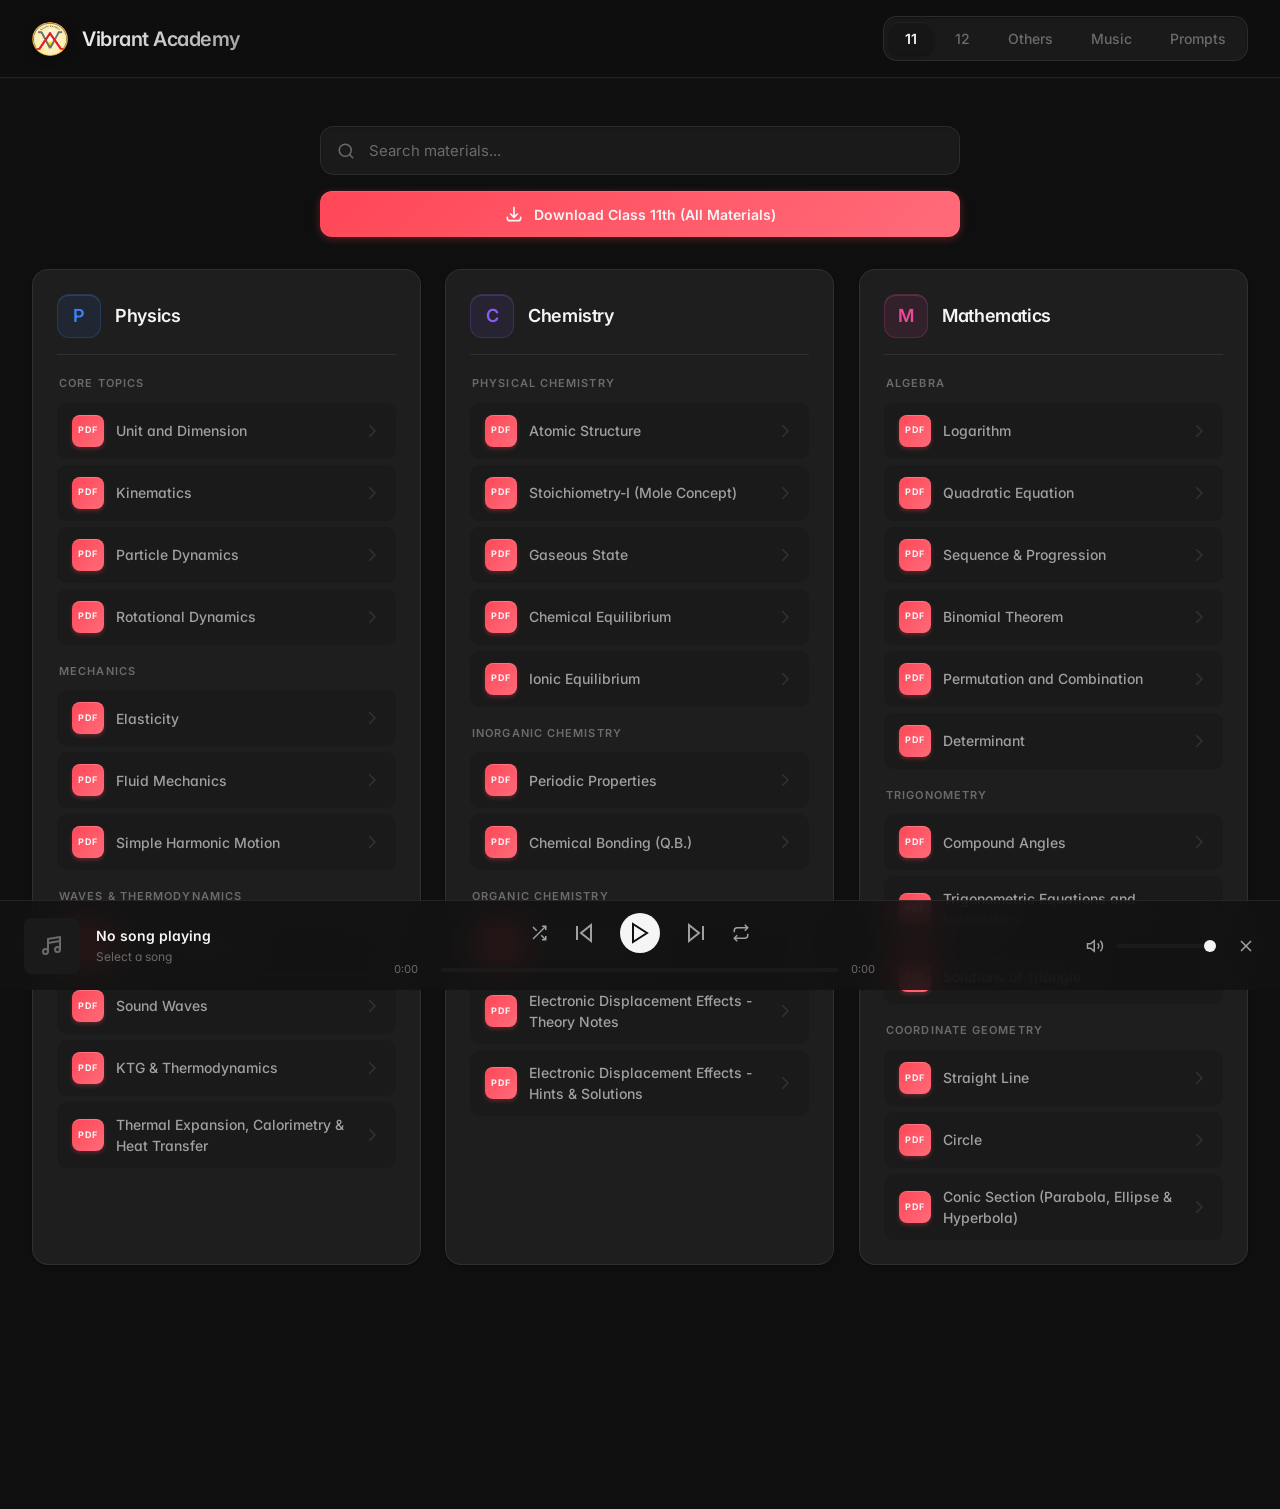
<file: index.html>
<!DOCTYPE html>
<html lang="en">
<head>
    <meta charset="UTF-8">
    <meta name="viewport" content="width=device-width, initial-scale=1.0">
    <meta name="description" content="Vibrant Academy - Study Materials for Class 11th and 12th Physics, Chemistry, and Mathematics">
    <meta name="author" content="Vibrant Academy">
    <meta http-equiv="X-UA-Compatible" content="IE=edge">
    
    <!-- No-cache directives for HTML -->
    <meta http-equiv="Cache-Control" content="no-cache, no-store, must-revalidate">
    <meta http-equiv="Pragma" content="no-cache">
    <meta http-equiv="Expires" content="0">
    
    <meta name="theme-color" content="#ff4757">
    <meta name="mobile-web-app-capable" content="yes">
    <meta name="apple-mobile-web-app-capable" content="yes">
    <meta name="apple-mobile-web-app-status-bar-style" content="black-translucent">
    <meta name="apple-mobile-web-app-title" content="Vibrant Academy">
    <title>Vibrant Academy | Study Materials</title>
    
    <link rel="manifest" href="./manifest.json">
    <link rel="icon" type="image/png" href="./icon/logo.png">
    <link rel="apple-touch-icon" href="./icon/logo.png">
    
    <!-- Preload critical resources -->
    <link rel="preconnect" href="https://fonts.googleapis.com">
    <link rel="preconnect" href="https://fonts.gstatic.com" crossorigin>
    
    <!-- Load stylesheet first -->
    <link rel="stylesheet" href="./styles.css">
    
    <!-- Load fonts asynchronously -->
    <link href="https://fonts.googleapis.com/css2?family=Inter:wght@400;500;600;700&display=swap" rel="stylesheet" media="print" onload="this.media='all'">
    <noscript><link href="https://fonts.googleapis.com/css2?family=Inter:wght@400;500;600;700&display=swap" rel="stylesheet"></noscript>
</head>
<body>
    <nav class="nav">
        <div class="nav-wrap">
            <div class="brand">
                <img src="./icon/logo.png" alt="Vibrant Academy Logo" class="brand-logo">
                <span class="brand-name">Vibrant Academy</span>
            </div>
            <div class="class-tabs">
                <button class="tab active" data-class="11">11</button>
                <button class="tab" data-class="12">12</button>
                <button class="tab" data-class="others">Others</button>
                <button class="tab" data-class="music">Music</button>
                <button class="tab" data-class="prompts">Prompts</button>
            </div>
        </div>
    </nav>

    <div class="hero">
        <div class="hero-wrap">
            <div class="class-tabs-mobile">
                <button class="tab active" data-class="11">11</button>
                <button class="tab" data-class="12">12</button>
                <button class="tab" data-class="others">Others</button>
                <button class="tab" data-class="music">Music</button>
                <button class="tab" data-class="prompts">Prompts</button>
            </div>
            <input type="text" id="searchInput" placeholder="Search materials..." class="search">
            <button id="downloadBtn" class="download-btn" aria-label="Download complete class modules">
                <svg width="20" height="20" viewBox="0 0 24 24" fill="none" stroke="currentColor" aria-hidden="true">
                    <path stroke-linecap="round" stroke-linejoin="round" stroke-width="2" d="M4 16v1a3 3 0 003 3h10a3 3 0 003-3v-1m-4-4l-4 4m0 0l-4-4m4 4V4"/>
                </svg>
                <span id="downloadText">Download All Materials</span>
            </button>
        </div>
    </div>

    <main class="main">
        <div id="content"></div>
    </main>

    <div id="musicPlayer" class="music-player hidden">
        <div class="player-info">
            <div class="album-art">
                <svg width="24" height="24" viewBox="0 0 24 24" fill="none" stroke="currentColor" stroke-width="2" stroke-linecap="round" stroke-linejoin="round">
                    <circle cx="5.5" cy="17.5" r="2.5"></circle>
                    <circle cx="17.5" cy="15.5" r="2.5"></circle>
                    <path d="M8 17V5l12-2v12"></path>
                    <path d="M8 9l12-2"></path>
                </svg>
            </div>
            <div class="track-details">
                <div class="track-title" id="playerTitle">No song playing</div>
                <div class="track-artist" id="playerArtist">Select a song</div>
            </div>
        </div>
        
        <div class="player-controls-container">
            <div class="player-controls">
                <button id="btnShuffle" class="control-btn" aria-label="Shuffle">
                    <svg width="18" height="18" viewBox="0 0 24 24" fill="none" stroke="currentColor" stroke-width="2"><path d="M16 3h5v5"></path><path d="M4 20L21 3"></path><path d="M21 16v5h-5"></path><path d="M15 15l6 6"></path><path d="M4 4l5 5"></path></svg>
                </button>
                <button id="btnPrev" class="control-btn" aria-label="Previous">
                    <svg width="24" height="24" viewBox="0 0 24 24" fill="none" stroke="currentColor" stroke-width="2"><polygon points="19 20 9 12 19 4 19 20"></polygon><line x1="5" y1="19" x2="5" y2="5"></line></svg>
                </button>
                <button id="btnPlayPause" class="control-btn play-btn" aria-label="Play/Pause">
                    <svg width="24" height="24" viewBox="0 0 24 24" fill="none" stroke="currentColor" stroke-width="2" id="playIcon"><polygon points="5 3 19 12 5 21 5 3"></polygon></svg>
                </button>
                <button id="btnNext" class="control-btn" aria-label="Next">
                    <svg width="24" height="24" viewBox="0 0 24 24" fill="none" stroke="currentColor" stroke-width="2"><polygon points="5 4 15 12 5 20 5 4"></polygon><line x1="19" y1="5" x2="19" y2="19"></line></svg>
                </button>
                <button id="btnRepeat" class="control-btn" aria-label="Repeat">
                    <svg width="18" height="18" viewBox="0 0 24 24" fill="none" stroke="currentColor" stroke-width="2"><polyline points="17 1 21 5 17 9"></polyline><path d="M3 11V9a4 4 0 0 1 4-4h14"></path><polyline points="7 23 3 19 7 15"></polyline><path d="M21 13v2a4 4 0 0 1-4 4H3"></path></svg>
                </button>
            </div>
            
            <div class="progress-container">
                <span id="timeCurrent" class="time-display">0:00</span>
                <input type="range" id="progressBar" class="progress-bar" min="0" max="100" value="0">
                <span id="timeTotal" class="time-display">0:00</span>
            </div>
        </div>
        
        <div class="player-volume">
            <svg id="volumeIcon" width="18" height="18" viewBox="0 0 24 24" fill="none" stroke="currentColor" stroke-width="2"><polygon points="11 5 6 9 2 9 2 15 6 15 11 19 11 5"></polygon><path d="M19.07 4.93a10 10 0 0 1 0 14.14M15.54 8.46a5 5 0 0 1 0 7.07"></path></svg>
            <input type="range" id="volumeBar" class="volume-bar" min="0" max="100" value="100">
            <button id="btnClosePlayer" class="control-btn" aria-label="Close Player" style="margin-left: 8px;" title="Close Player">
                <svg width="20" height="20" viewBox="0 0 24 24" fill="none" stroke="currentColor" stroke-width="2"><line x1="18" y1="6" x2="6" y2="18"></line><line x1="6" y1="6" x2="18" y2="18"></line></svg>
            </button>
        </div>
    </div>

    <footer class="footer">
        <p>Created by Mohammad Faiz</p>
        <a href="https://github.com/Mohammad-Faiz-Cloud-Engineer" target="_blank" rel="noopener noreferrer" class="github-link" aria-label="Visit GitHub Profile">
            <svg width="24" height="24" viewBox="0 0 24 24" fill="currentColor" aria-hidden="true">
                <path d="M12 0c-6.626 0-12 5.373-12 12 0 5.302 3.438 9.8 8.207 11.387.599.111.793-.261.793-.577v-2.234c-3.338.726-4.033-1.416-4.033-1.416-.546-1.387-1.333-1.756-1.333-1.756-1.089-.745.083-.729.083-.729 1.205.084 1.839 1.237 1.839 1.237 1.07 1.834 2.807 1.304 3.492.997.107-.775.418-1.305.762-1.604-2.665-.305-5.467-1.334-5.467-5.931 0-1.311.469-2.381 1.236-3.221-.124-.303-.535-1.524.117-3.176 0 0 1.008-.322 3.301 1.23.957-.266 1.983-.399 3.003-.404 1.02.005 2.047.138 3.006.404 2.291-1.552 3.297-1.23 3.297-1.23.653 1.653.242 2.874.118 3.176.77.84 1.235 1.911 1.235 3.221 0 4.609-2.807 5.624-5.479 5.921.43.372.823 1.102.823 2.222v3.293c0 .319.192.694.801.576 4.765-1.589 8.199-6.086 8.199-11.386 0-6.627-5.373-12-12-12z"/>
            </svg>
            <span>GitHub</span>
        </a>
    </footer>

    <div id="pdfModal" class="modal">
        <div class="modal-overlay"></div>
        <div class="modal-content">
            <div class="modal-header">
                <div class="pdf-title" id="pdfTitle"></div>
                <div class="modal-actions">
                    <button class="modal-download" id="downloadPdf" aria-label="Download PDF" title="Download PDF">
                        <svg width="18" height="18" viewBox="0 0 24 24" fill="none" stroke="currentColor" aria-hidden="true">
                            <path stroke-linecap="round" stroke-linejoin="round" stroke-width="2" d="M4 16v1a3 3 0 003 3h10a3 3 0 003-3v-1m-4-4l-4 4m0 0l-4-4m4 4V4"/>
                        </svg>
                    </button>
                    <button class="modal-close" id="closeModal" aria-label="Close PDF viewer">
                        <svg width="20" height="20" viewBox="0 0 24 24" fill="none" stroke="currentColor" aria-hidden="true">
                            <path stroke-linecap="round" stroke-linejoin="round" stroke-width="2" d="M6 18L18 6M6 6l12 12"/>
                        </svg>
                    </button>
                </div>
            </div>
            <iframe id="pdfViewer" title="PDF Viewer"></iframe>
        </div>
    </div>

    <div id="textModal" class="modal">
        <div class="modal-overlay"></div>
        <div class="modal-content">
            <div class="modal-header">
                <div class="pdf-title" id="textTitle"></div>
                <div class="modal-actions">
                    <button class="modal-copy" id="copyText" aria-label="Copy to clipboard" title="Copy to clipboard">
                        <svg width="18" height="18" viewBox="0 0 24 24" fill="none" stroke="currentColor" aria-hidden="true">
                            <rect x="9" y="9" width="13" height="13" rx="2" ry="2"></rect>
                            <path d="M5 15H4a2 2 0 0 1-2-2V4a2 2 0 0 1 2-2h9a2 2 0 0 1 2 2v1"></path>
                        </svg>
                    </button>
                    <button class="modal-close" id="closeTextModal" aria-label="Close text viewer">
                        <svg width="20" height="20" viewBox="0 0 24 24" fill="none" stroke="currentColor" aria-hidden="true">
                            <path stroke-linecap="round" stroke-linejoin="round" stroke-width="2" d="M6 18L18 6M6 6l12 12"/>
                        </svg>
                    </button>
                </div>
            </div>
            <div id="textViewer" class="text-viewer"></div>
        </div>
    </div>

    <script src="./config.js"></script>
    <script src="./data.js"></script>
    <script src="./music-data.js"></script>
    <script src="./app.js"></script>
    <script src="./music-app.js"></script>
    
    <script>
        /**
         * Service Worker Registration with no-cache policy
         */
        if ('serviceWorker' in navigator) {
            window.addEventListener('load', () => {
                navigator.serviceWorker.register('./service-worker.js', { 
                    scope: './',
                    updateViaCache: 'none'
                })
                    .then(registration => {
                        // Check for updates immediately
                        registration.update();

                        // Check for updates every 60 seconds
                        setInterval(() => {
                            registration.update();
                        }, 60000);

                        registration.addEventListener('updatefound', () => {
                            const newWorker = registration.installing;
                            if (newWorker) {
                                newWorker.addEventListener('statechange', () => {
                                    if (newWorker.state === 'installed' && navigator.serviceWorker.controller) {
                                        // New version available - notify user
                                        if (confirm('New version available! Reload to update?')) {
                                            newWorker.postMessage({ type: 'SKIP_WAITING' });
                                            window.location.reload();
                                        }
                                    }
                                });
                            }
                        });
                    })
                    .catch(error => {
                        console.error('ServiceWorker registration failed:', error);
                    });

                // Handle controller change
                navigator.serviceWorker.addEventListener('controllerchange', () => {
                    window.location.reload();
                });
            });
        }
    </script>
</body>
</html>
</file>
<file: styles.css>
* {
    margin: 0;
    padding: 0;
    box-sizing: border-box;
    -webkit-touch-callout: none;
    -webkit-user-select: none;
    -moz-user-select: none;
    -ms-user-select: none;
    user-select: none;
}

html {
    overscroll-behavior: none;
}

img {
    -webkit-touch-callout: none;
    -webkit-user-drag: none;
    pointer-events: none;
}

a {
    -webkit-touch-callout: none;
}

button {
    -webkit-touch-callout: none;
}

:root {
    --bg: #0f0f0f;
    --bg-elevated: #161616;
    --surface: #1a1a1a;
    --card: #1e1e1e;
    --border: rgba(255, 255, 255, 0.08);
    --border-hover: rgba(255, 255, 255, 0.16);
    --text: #f5f5f5;
    --text-secondary: #a0a0a0;
    --text-tertiary: #6b6b6b;
    --accent: #ff4757;
    --accent-hover: #ff6b7a;
    --physics: #3b82f6;
    --physics-bg: rgba(59, 130, 246, 0.1);
    --chem: #8b5cf6;
    --chem-bg: rgba(139, 92, 246, 0.1);
    --math: #ec4899;
    --math-bg: rgba(236, 72, 153, 0.1);
    --resources: #10b981;
    --resources-bg: rgba(16, 185, 129, 0.1);
    --shadow-sm: 0 1px 2px rgba(0, 0, 0, 0.3);
    --shadow-md: 0 4px 6px rgba(0, 0, 0, 0.4);
    --shadow-lg: 0 10px 15px rgba(0, 0, 0, 0.5);
    --shadow-xl: 0 20px 25px rgba(0, 0, 0, 0.6);
}

body {
    font-family: 'Inter', -apple-system, BlinkMacSystemFont, 'Segoe UI', 'Roboto', 'Helvetica Neue', Arial, sans-serif;
    background: var(--bg);
    color: var(--text);
    line-height: 1.6;
    -webkit-font-smoothing: antialiased;
    -moz-osx-font-smoothing: grayscale;
    text-rendering: optimizeLegibility;
    overscroll-behavior-y: contain;
    font-feature-settings: 'cv02', 'cv03', 'cv04', 'cv11';
    user-select: none;
    -webkit-user-select: none;
    -moz-user-select: none;
    -ms-user-select: none;
    -webkit-touch-callout: none;
    -webkit-tap-highlight-color: transparent;
}

/* Custom Scrollbar */
::-webkit-scrollbar {
    width: 12px;
    height: 12px;
}

::-webkit-scrollbar-track {
    background: var(--bg);
}

::-webkit-scrollbar-thumb {
    background: var(--surface);
    border-radius: 6px;
    border: 2px solid var(--bg);
}

::-webkit-scrollbar-thumb:hover {
    background: var(--card);
}

::-webkit-scrollbar-thumb:active {
    background: var(--border-hover);
}

/* Firefox Scrollbar */
* {
    scrollbar-width: thin;
    scrollbar-color: var(--surface) var(--bg);
}

/* Performance optimizations - removed will-change to reduce memory consumption */
/* will-change should only be used temporarily on specific interactions */

/* Hardware acceleration for animations */
@media (prefers-reduced-motion: no-preference) {
    .subject,
    .item,
    .icon,
    .pdf-badge,
    .tab,
    .modal-content,
    .modal-overlay {
        transform: translateZ(0);
        backface-visibility: hidden;
        perspective: 1000px;
    }
}

/* Respect user's motion preferences */
@media (prefers-reduced-motion: reduce) {
    *,
    *::before,
    *::after {
        animation-duration: 0.01ms !important;
        animation-iteration-count: 1 !important;
        transition-duration: 0.01ms !important;
    }
}

@keyframes fadeIn {
    to {
        opacity: 1;
    }
}

@keyframes slideDown {
    from {
        opacity: 0;
        transform: translateY(-20px);
    }
    to {
        opacity: 1;
        transform: translateY(0);
    }
}

@keyframes slideUp {
    from {
        opacity: 0;
        transform: translateY(20px);
    }
    to {
        opacity: 1;
        transform: translateY(0);
    }
}

@keyframes scaleIn {
    from {
        opacity: 0;
        transform: scale(0.95);
    }
    to {
        opacity: 1;
        transform: scale(1);
    }
}

@keyframes shimmer {
    0% {
        background-position: -1000px 0;
    }
    100% {
        background-position: 1000px 0;
    }
}

@keyframes pulse {
    0%, 100% {
        opacity: 1;
    }
    50% {
        opacity: 0.5;
    }
}

@keyframes generateIn {
    0% {
        opacity: 0;
        transform: translateY(20px) scale(0.95);
        filter: blur(8px);
    }
    50% {
        opacity: 0.5;
        filter: blur(4px);
    }
    100% {
        opacity: 1;
        transform: translateY(0) scale(1);
        filter: blur(0);
    }
}

@keyframes typewriter {
    from {
        width: 0;
        opacity: 0;
    }
    to {
        width: 100%;
        opacity: 1;
    }
}

@keyframes glowPulse {
    0% {
        box-shadow: 0 0 5px rgba(255, 71, 87, 0.2);
    }
    50% {
        box-shadow: 0 0 20px rgba(255, 71, 87, 0.6), 0 0 40px rgba(255, 71, 87, 0.3);
    }
    100% {
        box-shadow: 0 0 5px rgba(255, 71, 87, 0.2);
    }
}

@keyframes scanline {
    0% {
        transform: translateY(-100%);
    }
    100% {
        transform: translateY(100%);
    }
}

@keyframes pixelate {
    0% {
        opacity: 0;
        filter: blur(10px) brightness(1.5);
        transform: scale(0.9);
    }
    50% {
        filter: blur(5px) brightness(1.2);
    }
    100% {
        opacity: 1;
        filter: blur(0) brightness(1);
        transform: scale(1);
    }
}

@keyframes buildUp {
    0% {
        clip-path: inset(0 100% 0 0);
        opacity: 0;
    }
    100% {
        clip-path: inset(0 0 0 0);
        opacity: 1;
    }
}

.nav {
    position: sticky;
    top: 0;
    z-index: 100;
    background: rgba(15, 15, 15, 0.85);
    backdrop-filter: blur(24px) saturate(180%);
    -webkit-backdrop-filter: blur(24px) saturate(180%);
    border-bottom: 1px solid var(--border);
    box-shadow: 0 1px 0 rgba(255, 255, 255, 0.03);
    opacity: 0;
    animation: pixelate 0.8s cubic-bezier(0.4, 0, 0.2, 1) forwards;
}

.nav-wrap {
    max-width: 1280px;
    margin: 0 auto;
    padding: 16px 32px;
    display: flex;
    align-items: center;
    justify-content: space-between;
    gap: 32px;
}

.brand {
    display: flex;
    align-items: center;
    gap: 14px;
    user-select: none;
}

.brand-logo {
    width: 36px;
    height: 36px;
    border-radius: 10px;
    object-fit: contain;
    flex-shrink: 0;
    transition: all 0.3s cubic-bezier(0.4, 0, 0.2, 1);
    filter: drop-shadow(0 2px 4px rgba(0, 0, 0, 0.3));
    -webkit-touch-callout: none;
    pointer-events: none;
}

.brand-logo:hover {
    transform: scale(1.05);
    filter: drop-shadow(0 4px 8px rgba(0, 0, 0, 0.4));
}

.brand-name {
    font-size: 20px;
    font-weight: 600;
    letter-spacing: -0.025em;
    background: linear-gradient(135deg, var(--text) 0%, var(--text-secondary) 100%);
    -webkit-background-clip: text;
    -webkit-text-fill-color: transparent;
    background-clip: text;
}

.class-tabs {
    display: flex;
    gap: 6px;
    background: var(--surface);
    padding: 5px;
    border-radius: 14px;
    border: 1px solid var(--border);
    box-shadow: inset 0 1px 2px rgba(0, 0, 0, 0.3);
}

.class-tabs-mobile {
    display: none;
}

.tab {
    padding: 8px 16px;
    border: none;
    background: transparent;
    color: var(--text-tertiary);
    font-size: 14px;
    font-weight: 500;
    border-radius: 10px;
    cursor: pointer;
    transition: all 0.2s cubic-bezier(0.4, 0, 0.2, 1);
    font-family: inherit;
    position: relative;
    user-select: none;
    flex: 1;
    min-width: fit-content;
}

.tab:hover {
    color: var(--text-secondary);
    background: rgba(255, 255, 255, 0.04);
}

.tab.active {
    background: var(--bg-elevated);
    color: var(--text);
    box-shadow: 0 1px 3px rgba(0, 0, 0, 0.4), inset 0 1px 0 rgba(255, 255, 255, 0.05);
    font-weight: 600;
}

.hero {
    padding: 48px 32px 32px;
    max-width: 1280px;
    margin: 0 auto;
    opacity: 0;
    animation: pixelate 0.8s cubic-bezier(0.4, 0, 0.2, 1) 0.3s forwards;
}

.hero-wrap {
    max-width: 640px;
    margin: 0 auto;
}

.search {
    width: 100%;
    padding: 14px 18px 14px 48px;
    background: var(--surface);
    border: 1px solid var(--border);
    border-radius: 14px;
    color: var(--text);
    font-size: 15px;
    font-family: inherit;
    transition: all 0.2s cubic-bezier(0.4, 0, 0.2, 1);
    box-shadow: inset 0 1px 2px rgba(0, 0, 0, 0.2);
    background-image: url("data:image/svg+xml,%3Csvg xmlns='http://www.w3.org/2000/svg' width='20' height='20' viewBox='0 0 24 24' fill='none' stroke='%236b6b6b' stroke-width='2' stroke-linecap='round' stroke-linejoin='round'%3E%3Ccircle cx='11' cy='11' r='8'%3E%3C/circle%3E%3Cpath d='m21 21-4.35-4.35'%3E%3C/path%3E%3C/svg%3E");
    background-repeat: no-repeat;
    background-position: 16px center;
    background-size: 18px;
}

.search:focus {
    outline: none;
    border-color: var(--border-hover);
    background-color: var(--card);
    box-shadow: 0 0 0 3px rgba(255, 255, 255, 0.03), inset 0 1px 2px rgba(0, 0, 0, 0.2);
}

.search::placeholder {
    color: var(--text-tertiary);
}

.main {
    max-width: 1280px;
    margin: 0 auto;
    padding: 0 32px 80px;
}

.footer {
    text-align: center;
    padding: 32px 32px 48px;
    color: var(--text-tertiary);
    font-size: 14px;
    opacity: 0;
    animation: fadeIn 0.8s cubic-bezier(0.4, 0, 0.2, 1) 1.5s forwards;
    display: flex;
    flex-direction: column;
    align-items: center;
    gap: 16px;
}

.footer p {
    margin: 0;
}

.github-link {
    display: inline-flex;
    align-items: center;
    gap: 8px;
    padding: 10px 18px;
    background: var(--surface);
    border: 1px solid var(--border);
    border-radius: 10px;
    color: var(--text-secondary);
    text-decoration: none;
    font-size: 14px;
    font-weight: 500;
    transition: all 0.2s cubic-bezier(0.4, 0, 0.2, 1);
    box-shadow: var(--shadow-sm);
}

.github-link:hover {
    background: var(--bg-elevated);
    border-color: var(--border-hover);
    color: var(--text);
    transform: translateY(-2px);
    box-shadow: var(--shadow-md);
}

.github-link svg {
    flex-shrink: 0;
    transition: transform 0.3s ease;
}

.github-link:hover svg {
    transform: scale(1.1);
}

.grid {
    display: grid;
    grid-template-columns: repeat(auto-fill, minmax(360px, 1fr));
    gap: 24px;
}

.subject {
    background: var(--card);
    border: 1px solid var(--border);
    border-radius: 16px;
    padding: 24px;
    transition: all 0.3s cubic-bezier(0.4, 0, 0.2, 1);
    box-shadow: var(--shadow-sm);
    opacity: 0;
    animation: pixelate 0.7s cubic-bezier(0.4, 0, 0.2, 1) forwards;
    position: relative;
    overflow: hidden;
}

.subject::before {
    content: '';
    position: absolute;
    top: 0;
    left: 0;
    right: 0;
    height: 2px;
    background: linear-gradient(90deg, transparent, var(--accent), transparent);
    animation: scanline 1.5s ease-in-out;
    opacity: 0;
}

.subject:nth-child(1) { animation-delay: 0.6s; }
.subject:nth-child(1)::before { animation-delay: 0.6s; }
.subject:nth-child(2) { animation-delay: 0.75s; }
.subject:nth-child(2)::before { animation-delay: 0.75s; }
.subject:nth-child(3) { animation-delay: 0.9s; }
.subject:nth-child(3)::before { animation-delay: 0.9s; }
.subject:nth-child(4) { animation-delay: 1.05s; }
.subject:nth-child(4)::before { animation-delay: 1.05s; }
.subject:nth-child(5) { animation-delay: 1.2s; }
.subject:nth-child(5)::before { animation-delay: 1.2s; }
.subject:nth-child(6) { animation-delay: 1.35s; }
.subject:nth-child(6)::before { animation-delay: 1.35s; }

.subject:hover {
    border-color: var(--border-hover);
    transform: translateY(-4px);
    box-shadow: var(--shadow-lg);
}

.subject-head {
    display: flex;
    align-items: center;
    gap: 14px;
    margin-bottom: 20px;
    padding-bottom: 16px;
    border-bottom: 1px solid var(--border);
}

.icon {
    width: 44px;
    height: 44px;
    border-radius: 12px;
    display: flex;
    align-items: center;
    justify-content: center;
    font-weight: 600;
    font-size: 18px;
    flex-shrink: 0;
    transition: all 0.3s cubic-bezier(0.4, 0, 0.2, 1);
    position: relative;
    box-shadow: inset 0 1px 0 rgba(255, 255, 255, 0.1);
    animation: scaleIn 0.5s cubic-bezier(0.4, 0, 0.2, 1) forwards;
}

.subject:hover .icon {
    transform: scale(1.08);
}

.icon.physics {
    background: var(--physics-bg);
    color: var(--physics);
    border: 1px solid rgba(59, 130, 246, 0.2);
}

.icon.chemistry {
    background: var(--chem-bg);
    color: var(--chem);
    border: 1px solid rgba(139, 92, 246, 0.2);
}

.icon.mathematics {
    background: var(--math-bg);
    color: var(--math);
    border: 1px solid rgba(236, 72, 153, 0.2);
}

.icon.resources {
    background: var(--resources-bg);
    color: var(--resources);
    border: 1px solid rgba(16, 185, 129, 0.2);
}

.subject-title {
    font-size: 18px;
    font-weight: 600;
    letter-spacing: -0.02em;
    color: var(--text);
}

.cat {
    margin-bottom: 18px;
}

.cat:last-child {
    margin-bottom: 0;
}

.cat-title {
    font-size: 11px;
    font-weight: 600;
    text-transform: uppercase;
    letter-spacing: 0.1em;
    color: var(--text-tertiary);
    margin-bottom: 10px;
    padding-left: 2px;
    opacity: 0;
    animation: typewriter 0.6s steps(20) forwards, fadeIn 0.3s ease-in forwards;
    animation-delay: 0.05s;
    overflow: hidden;
    white-space: nowrap;
}

.items {
    display: flex;
    flex-direction: column;
    gap: 6px;
}

.item {
    display: flex;
    align-items: center;
    gap: 12px;
    padding: 11px 14px;
    background: var(--surface);
    border-radius: 10px;
    text-decoration: none;
    color: var(--text);
    transition: all 0.3s cubic-bezier(0.4, 0, 0.2, 1);
    border: 1px solid transparent;
    position: relative;
    overflow: hidden;
    opacity: 0;
    animation: buildUp 0.5s cubic-bezier(0.4, 0, 0.2, 1) forwards;
}

.item:nth-child(1) { animation-delay: 0.1s; }
.item:nth-child(2) { animation-delay: 0.15s; }
.item:nth-child(3) { animation-delay: 0.2s; }
.item:nth-child(4) { animation-delay: 0.25s; }
.item:nth-child(5) { animation-delay: 0.3s; }
.item:nth-child(6) { animation-delay: 0.35s; }
.item:nth-child(7) { animation-delay: 0.4s; }
.item:nth-child(8) { animation-delay: 0.45s; }
.item:nth-child(9) { animation-delay: 0.5s; }
.item:nth-child(10) { animation-delay: 0.55s; }
.item:nth-child(11) { animation-delay: 0.6s; }
.item:nth-child(12) { animation-delay: 0.65s; }
.item:nth-child(13) { animation-delay: 0.7s; }
.item:nth-child(14) { animation-delay: 0.75s; }
.item:nth-child(15) { animation-delay: 0.8s; }

.item::before {
    content: '';
    position: absolute;
    left: 0;
    top: 0;
    bottom: 0;
    width: 3px;
    background: linear-gradient(180deg, transparent, var(--accent), transparent);
    opacity: 0;
    transform: translateX(-3px);
    transition: all 0.3s cubic-bezier(0.4, 0, 0.2, 1);
}

.item::after {
    content: '';
    position: absolute;
    inset: 0;
    border-radius: 10px;
    background: linear-gradient(135deg, rgba(255, 71, 87, 0.05), rgba(255, 107, 122, 0.05));
    opacity: 0;
    transition: opacity 0.3s cubic-bezier(0.4, 0, 0.2, 1);
    pointer-events: none;
}

.item:hover {
    background: var(--bg-elevated);
    border-color: rgba(255, 71, 87, 0.3);
    transform: translateX(6px) scale(1.01);
    box-shadow: 0 4px 12px rgba(255, 71, 87, 0.15), 
                0 0 0 1px rgba(255, 71, 87, 0.1);
}

.item:hover::before {
    opacity: 1;
    transform: translateX(0);
}

.item:hover::after {
    opacity: 1;
}

.pdf-badge {
    width: 32px;
    height: 32px;
    background: linear-gradient(135deg, var(--accent) 0%, var(--accent-hover) 100%);
    border-radius: 8px;
    display: flex;
    align-items: center;
    justify-content: center;
    font-size: 9px;
    font-weight: 700;
    letter-spacing: 0.05em;
    flex-shrink: 0;
    transition: all 0.3s cubic-bezier(0.4, 0, 0.2, 1);
    box-shadow: 0 2px 4px rgba(255, 71, 87, 0.3), inset 0 1px 0 rgba(255, 255, 255, 0.2);
    animation: glowPulse 2s ease-in-out infinite;
}

.item:hover .pdf-badge {
    transform: scale(1.05);
    box-shadow: 0 4px 8px rgba(255, 71, 87, 0.4), inset 0 1px 0 rgba(255, 255, 255, 0.2);
}

.item-name {
    flex: 1;
    font-size: 14px;
    font-weight: 500;
    color: var(--text-secondary);
    line-height: 1.5;
    transition: color 0.2s;
}

.item:hover .item-name {
    color: var(--text);
}

.arrow {
    width: 18px;
    height: 18px;
    opacity: 0.3;
    transition: all 0.2s cubic-bezier(0.4, 0, 0.2, 1);
    color: var(--text-tertiary);
}

.item:hover .arrow {
    opacity: 1;
    transform: translateX(3px);
    color: var(--accent);
}

.empty {
    text-align: center;
    padding: 80px 32px;
    color: var(--text-tertiary);
    font-size: 15px;
    line-height: 1.6;
}

@media (max-width: 768px) {
    .nav-wrap {
        padding: 14px 24px;
        gap: 20px;
    }
    
    .brand-logo {
        width: 32px;
        height: 32px;
    }
    
    .brand-name {
        font-size: 18px;
    }
    
    .class-tabs {
        display: none;
    }
    
    .class-tabs-mobile {
        display: flex;
        gap: 6px;
        background: var(--surface);
        padding: 5px;
        border-radius: 14px;
        border: 1px solid var(--border);
        box-shadow: inset 0 1px 2px rgba(0, 0, 0, 0.3);
        margin-bottom: 16px;
    }
    
    .tab {
        padding: 7px 12px;
        font-size: 13px;
        flex: 1;
        min-width: fit-content;
    }
    
    .hero {
        padding: 36px 24px 24px;
    }
    
    .search {
        padding: 13px 16px 13px 44px;
        font-size: 14px;
        background-size: 16px;
        background-position: 14px center;
    }
    
    .main {
        padding: 0 24px 60px;
    }
    
    .footer {
        padding: 24px 24px 40px;
        font-size: 13px;
    }
    
    .github-link {
        padding: 9px 16px;
        font-size: 13px;
    }
    
    .grid {
        grid-template-columns: 1fr;
        gap: 20px;
    }
    
    .subject {
        padding: 20px;
    }
    
    .subject-title {
        font-size: 17px;
    }
    
    .item {
        padding: 10px 12px;
    }
    
    .item-name {
        font-size: 13px;
    }
    
    .icon {
        width: 40px;
        height: 40px;
        font-size: 16px;
    }
    
    .pdf-badge {
        width: 30px;
        height: 30px;
    }
}

@media (max-width: 480px) {
    .brand-logo {
        width: 28px;
        height: 28px;
    }
    
    .brand-name {
        font-size: 16px;
    }
    
    .class-tabs {
        gap: 4px;
        padding: 4px;
    }
    
    .tab {
        padding: 6px 10px;
        font-size: 12px;
        flex: 1;
        min-width: fit-content;
    }
    
    .hero {
        padding: 28px 20px 20px;
    }
    
    .main {
        padding: 0 20px 48px;
    }
    
    .footer {
        padding: 20px 20px 32px;
        font-size: 12px;
    }
    
    .github-link {
        padding: 8px 14px;
        font-size: 12px;
    }
    
    .subject {
        padding: 18px;
    }
    
    .icon {
        width: 38px;
        height: 38px;
        font-size: 15px;
    }
}

/* Landscape orientation optimizations */
@media (max-height: 600px) and (orientation: landscape) {
    .nav-wrap {
        padding: 12px 24px;
    }
    
    .hero {
        padding: 24px 32px 20px;
    }
    
    .main {
        padding: 0 32px 40px;
    }
    
    .subject {
        padding: 20px;
    }
    
    .subject-head {
        margin-bottom: 16px;
        padding-bottom: 12px;
    }
    
    .cat {
        margin-bottom: 14px;
    }
    
    .grid {
        grid-template-columns: repeat(auto-fill, minmax(320px, 1fr));
        gap: 20px;
    }
}

/* Tablet landscape */
@media (min-width: 768px) and (max-width: 1024px) and (orientation: landscape) {
    .grid {
        grid-template-columns: repeat(auto-fill, minmax(340px, 1fr));
    }
    
    .nav-wrap {
        padding: 14px 32px;
    }
    
    .hero {
        padding: 32px 32px 24px;
    }
}

.modal {
    position: fixed;
    inset: 0;
    z-index: 1000;
    display: none;
    opacity: 0;
}

.modal.active {
    display: block;
    animation: fadeIn 0.2s ease-out forwards;
}

.modal-overlay {
    position: fixed;
    inset: 0;
    background: rgba(0, 0, 0, 0.95);
    z-index: 1001;
    opacity: 0;
}

.modal.active .modal-overlay {
    animation: fadeIn 0.2s ease-out forwards;
}

.modal-content {
    position: fixed;
    inset: 0;
    background: var(--bg);
    z-index: 1002;
    display: flex;
    flex-direction: column;
    opacity: 0;
    transform: scale(0.95);
}

.modal.active .modal-content {
    animation: scaleIn 0.3s ease-out 0.1s forwards;
}

.modal-header {
    display: flex;
    align-items: center;
    justify-content: space-between;
    padding: 14px 20px;
    background: var(--surface);
    border-bottom: 1px solid var(--border);
    flex-shrink: 0;
    box-shadow: 0 1px 3px rgba(0, 0, 0, 0.3);
}

.pdf-title {
    font-size: 14px;
    font-weight: 500;
    color: var(--text);
    white-space: nowrap;
    overflow: hidden;
    text-overflow: ellipsis;
    flex: 1;
    padding-right: 16px;
    letter-spacing: -0.01em;
}

.modal-actions {
    display: flex;
    align-items: center;
    gap: 10px;
    flex-shrink: 0;
}

.modal-download {
    width: 36px;
    height: 36px;
    border: none;
    background: var(--bg-elevated);
    color: var(--text-secondary);
    border-radius: 10px;
    cursor: pointer;
    display: flex;
    align-items: center;
    justify-content: center;
    transition: all 0.2s cubic-bezier(0.4, 0, 0.2, 1);
    border: 1px solid var(--border);
    flex-shrink: 0;
}

.modal-download:hover {
    background: var(--physics-bg);
    border-color: var(--physics);
    color: var(--physics);
    transform: translateY(-2px);
    box-shadow: 0 4px 8px rgba(59, 130, 246, 0.3);
}

.modal-download svg {
    transition: transform 0.3s ease;
}

.modal-download:hover svg {
    transform: translateY(2px);
}

.modal-close {
    width: 36px;
    height: 36px;
    border: none;
    background: var(--bg-elevated);
    color: var(--text-secondary);
    border-radius: 10px;
    cursor: pointer;
    display: flex;
    align-items: center;
    justify-content: center;
    transition: all 0.2s cubic-bezier(0.4, 0, 0.2, 1);
    border: 1px solid var(--border);
    flex-shrink: 0;
}

.modal-close:hover {
    background: rgba(255, 71, 87, 0.1);
    border-color: var(--accent);
    color: var(--accent);
    transform: rotate(90deg);
}

.modal-close svg {
    transition: transform 0.2s;
}

#pdfViewer {
    width: 100%;
    height: 100%;
    flex: 1;
    border: none;
}

.text-viewer {
    width: 100%;
    height: 100%;
    flex: 1;
    padding: 32px;
    overflow-y: auto;
    background: var(--bg);
    color: var(--text);
    font-family: 'Inter', monospace;
    font-size: 14px;
    line-height: 1.8;
    white-space: pre-wrap;
    word-wrap: break-word;
    user-select: text;
    -webkit-user-select: text;
    -moz-user-select: text;
    -ms-user-select: text;
}

.modal-copy {
    width: 36px;
    height: 36px;
    border: none;
    background: var(--bg-elevated);
    color: var(--text-secondary);
    border-radius: 10px;
    cursor: pointer;
    display: flex;
    align-items: center;
    justify-content: center;
    transition: all 0.2s cubic-bezier(0.4, 0, 0.2, 1);
    border: 1px solid var(--border);
    flex-shrink: 0;
}

.modal-copy:hover {
    background: var(--resources-bg);
    border-color: var(--resources);
    color: var(--resources);
    transform: translateY(-2px);
    box-shadow: 0 4px 8px rgba(16, 185, 129, 0.3);
}

.modal-copy.copied {
    background: var(--resources-bg);
    border-color: var(--resources);
    color: var(--resources);
}

@media (max-width: 768px) {
    .modal-header {
        padding: 10px 12px;
    }
    
    .pdf-title {
        font-size: 13px;
    }
    
    .modal-actions {
        gap: 6px;
    }
    
    .modal-download,
    .modal-close {
        width: 32px;
        height: 32px;
    }
}

/* Landscape modal optimizations */
@media (max-height: 600px) and (orientation: landscape) {
    .modal-header {
        padding: 10px 16px;
    }
    
    .pdf-title {
        font-size: 13px;
    }
    
    .modal-download,
    .modal-close {
        width: 32px;
        height: 32px;
    }
}


.download-btn {
    margin-top: 16px;
    width: 100%;
    padding: 13px 20px;
    background: linear-gradient(135deg, var(--accent) 0%, var(--accent-hover) 100%);
    border: none;
    border-radius: 12px;
    color: var(--text);
    font-size: 14px;
    font-weight: 600;
    font-family: inherit;
    cursor: pointer;
    display: flex;
    align-items: center;
    justify-content: center;
    gap: 10px;
    transition: all 0.2s cubic-bezier(0.4, 0, 0.2, 1);
    box-shadow: 0 2px 8px rgba(255, 71, 87, 0.3), inset 0 1px 0 rgba(255, 255, 255, 0.1);
    position: relative;
    overflow: hidden;
}

.download-btn::before {
    content: '';
    position: absolute;
    inset: 0;
    background: linear-gradient(135deg, rgba(255, 255, 255, 0.1) 0%, transparent 100%);
    opacity: 0;
    transition: opacity 0.2s;
}

.download-btn:hover {
    transform: translateY(-2px);
    box-shadow: 0 6px 16px rgba(255, 71, 87, 0.4), inset 0 1px 0 rgba(255, 255, 255, 0.1);
}

.download-btn:hover::before {
    opacity: 1;
}

.download-btn:active {
    transform: translateY(0);
}

.download-btn svg {
    flex-shrink: 0;
    transition: transform 0.3s ease;
    position: relative;
    z-index: 1;
}

.download-btn:hover svg {
    animation: downloadBounce 0.6s ease infinite;
}

@keyframes downloadBounce {
    0%, 100% {
        transform: translateY(0);
    }
    50% {
        transform: translateY(3px);
    }
}

@media (max-width: 768px) {
    .download-btn {
        padding: 12px 18px;
        font-size: 14px;
    }
}


.install-banner {
    position: fixed;
    bottom: -100px;
    left: 0;
    right: 0;
    background: linear-gradient(135deg, var(--accent) 0%, var(--accent-hover) 100%);
    padding: 18px 24px;
    box-shadow: 0 -4px 16px rgba(0, 0, 0, 0.4), inset 0 1px 0 rgba(255, 255, 255, 0.1);
    z-index: 999;
    transition: bottom 0.3s cubic-bezier(0.4, 0, 0.2, 1);
    border-top: 1px solid rgba(255, 255, 255, 0.1);
}

.install-banner.show {
    bottom: 0;
    animation: slideUp 0.4s ease-out forwards;
}

.install-content {
    max-width: 1280px;
    margin: 0 auto;
    display: flex;
    align-items: center;
    justify-content: space-between;
    gap: 20px;
}

.install-text {
    display: flex;
    flex-direction: column;
    gap: 4px;
    color: var(--text);
}

.install-text strong {
    font-size: 15px;
    font-weight: 600;
    letter-spacing: -0.01em;
}

.install-text span {
    font-size: 13px;
    opacity: 0.9;
    color: rgba(255, 255, 255, 0.85);
}

.install-actions {
    display: flex;
    align-items: center;
    gap: 12px;
}

.install-btn {
    padding: 9px 20px;
    background: rgba(255, 255, 255, 0.15);
    border: 1px solid rgba(255, 255, 255, 0.25);
    border-radius: 10px;
    color: var(--text);
    font-size: 14px;
    font-weight: 600;
    font-family: inherit;
    cursor: pointer;
    transition: all 0.2s cubic-bezier(0.4, 0, 0.2, 1);
    backdrop-filter: blur(10px);
}

.install-btn:hover {
    background: rgba(255, 255, 255, 0.25);
    transform: translateY(-1px);
    box-shadow: 0 4px 8px rgba(0, 0, 0, 0.2);
}

.dismiss-btn {
    width: 34px;
    height: 34px;
    background: rgba(255, 255, 255, 0.1);
    border: 1px solid rgba(255, 255, 255, 0.2);
    border-radius: 8px;
    color: var(--text);
    font-size: 20px;
    font-weight: 400;
    cursor: pointer;
    display: flex;
    align-items: center;
    justify-content: center;
    transition: all 0.2s cubic-bezier(0.4, 0, 0.2, 1);
    line-height: 1;
}

.dismiss-btn:hover {
    background: rgba(255, 255, 255, 0.2);
    transform: rotate(90deg);
}

@media (max-width: 768px) {
    .install-banner {
        padding: 12px 16px;
    }
    
    .install-content {
        flex-direction: column;
        align-items: stretch;
        gap: 12px;
    }
    
    .install-text {
        text-align: center;
    }
    
    .install-actions {
        justify-content: center;
    }
    
    .install-btn {
        flex: 1;
    }
}


/* Toast Notifications - Production Grade */
@keyframes toastSlideIn {
    from {
        transform: translateX(400px);
        opacity: 0;
    }
    to {
        transform: translateX(0);
        opacity: 1;
    }
}

@keyframes toastSlideOut {
    from {
        transform: translateX(0) scale(1);
        opacity: 1;
    }
    to {
        transform: translateX(400px) scale(0.95);
        opacity: 0;
    }
}

@keyframes toastProgress {
    from {
        width: 100%;
    }
    to {
        width: 0%;
    }
}

.toast {
    position: fixed;
    bottom: 24px;
    right: 24px;
    min-width: 320px;
    max-width: 420px;
    background: var(--card);
    border: 1px solid var(--border);
    border-radius: 12px;
    box-shadow: 0 8px 32px rgba(0, 0, 0, 0.5),
                0 0 0 1px rgba(255, 255, 255, 0.05);
    z-index: 10000;
    overflow: hidden;
    backdrop-filter: blur(20px);
    animation: toastSlideIn 0.4s cubic-bezier(0.16, 1, 0.3, 1);
}

.toast.removing {
    animation: toastSlideOut 0.3s cubic-bezier(0.4, 0, 1, 1) forwards;
}

.toast-content {
    display: flex;
    align-items: flex-start;
    gap: 12px;
    padding: 16px;
    position: relative;
}

.toast-icon {
    width: 24px;
    height: 24px;
    flex-shrink: 0;
    display: flex;
    align-items: center;
    justify-content: center;
    border-radius: 50%;
    position: relative;
}

.toast-icon svg {
    width: 16px;
    height: 16px;
    position: relative;
    z-index: 1;
}

.toast-body {
    flex: 1;
    min-width: 0;
}

.toast-title {
    font-size: 14px;
    font-weight: 600;
    color: var(--text);
    margin-bottom: 2px;
    line-height: 1.4;
}

.toast-message {
    font-size: 13px;
    color: var(--text-secondary);
    line-height: 1.5;
}

.toast-close {
    width: 20px;
    height: 20px;
    flex-shrink: 0;
    background: transparent;
    border: none;
    color: var(--text-tertiary);
    cursor: pointer;
    display: flex;
    align-items: center;
    justify-content: center;
    border-radius: 4px;
    transition: all 0.2s;
    padding: 0;
}

.toast-close:hover {
    background: rgba(255, 255, 255, 0.1);
    color: var(--text);
}

.toast-close svg {
    width: 14px;
    height: 14px;
}

.toast-progress {
    position: absolute;
    bottom: 0;
    left: 0;
    height: 3px;
    background: currentColor;
    animation: toastProgress 3s linear forwards;
    opacity: 0.6;
}

/* Success Toast */
.toast-success .toast-icon {
    background: rgba(16, 185, 129, 0.15);
    color: var(--resources);
}

.toast-success .toast-progress {
    color: var(--resources);
}

/* Error Toast */
.toast-error .toast-icon {
    background: rgba(255, 71, 87, 0.15);
    color: var(--accent);
}

.toast-error .toast-progress {
    color: var(--accent);
}

/* Warning Toast */
.toast-warning .toast-icon {
    background: rgba(245, 158, 11, 0.15);
    color: #f59e0b;
}

.toast-warning .toast-progress {
    color: #f59e0b;
}

/* Info Toast */
.toast-info .toast-icon {
    background: rgba(59, 130, 246, 0.15);
    color: var(--physics);
}

.toast-info .toast-progress {
    color: var(--physics);
}

/* Error state */
.empty.error {
    color: var(--accent);
    font-weight: 500;
}

.empty.error::before {
    content: '\26A0';
}

/* Mobile toast adjustments */
@media (max-width: 768px) {
    .toast {
        right: 16px;
        left: 16px;
        min-width: auto;
        max-width: none;
        bottom: 16px;
    }
    
    .toast-content {
        padding: 14px;
    }
    
    .toast-title {
        font-size: 13px;
    }
    
    .toast-message {
        font-size: 12px;
    }
}


/* ================== MUSIC FEATURE STYLES ================== */

/* Music Grid (Custom overrides for music) */
.music-grid {
    display: grid;
    grid-template-columns: repeat(auto-fill, minmax(280px, 1fr));
    gap: 20px;
    padding-bottom: 120px; /* space for the fixed player */
}

.music-card {
    background: var(--card);
    border: 1px solid var(--border);
    border-radius: 16px;
    padding: 20px;
    transition: all 0.3s cubic-bezier(0.4, 0, 0.2, 1);
    box-shadow: var(--shadow-sm);
    display: flex;
    flex-direction: column;
    align-items: center;
    cursor: pointer;
    position: relative;
    overflow: hidden;
    opacity: 0;
    animation: pixelate 0.7s cubic-bezier(0.4, 0, 0.2, 1) forwards;
    outline: none;
}

.music-card:focus-visible {
    outline: 2px solid var(--accent);
    outline-offset: 2px;
}

.music-card::before {
    content: '';
    position: absolute;
    top: 0;
    left: 0;
    right: 0;
    height: 2px;
    background: linear-gradient(90deg, transparent, var(--accent), transparent);
    animation: scanline 1.5s ease-in-out;
    opacity: 0;
}

.music-card::after {
    content: '';
    position: absolute;
    top: 0;
    left: -100%;
    width: 100%;
    height: 100%;
    background: linear-gradient(90deg, transparent, rgba(255, 71, 87, 0.1), transparent);
    animation: shimmer 0.8s ease-in-out;
    pointer-events: none;
}

.music-card:nth-child(1) { animation-delay: 0.6s; }
.music-card:nth-child(1)::before { animation-delay: 0.6s; }
.music-card:nth-child(1)::after { animation-delay: 0.6s; }
.music-card:nth-child(2) { animation-delay: 0.75s; }
.music-card:nth-child(2)::before { animation-delay: 0.75s; }
.music-card:nth-child(2)::after { animation-delay: 0.75s; }
.music-card:nth-child(3) { animation-delay: 0.9s; }
.music-card:nth-child(3)::before { animation-delay: 0.9s; }
.music-card:nth-child(3)::after { animation-delay: 0.9s; }
.music-card:nth-child(4) { animation-delay: 1.05s; }
.music-card:nth-child(4)::before { animation-delay: 1.05s; }
.music-card:nth-child(4)::after { animation-delay: 1.05s; }
.music-card:nth-child(5) { animation-delay: 1.2s; }
.music-card:nth-child(5)::before { animation-delay: 1.2s; }
.music-card:nth-child(5)::after { animation-delay: 1.2s; }
.music-card:nth-child(6) { animation-delay: 1.35s; }
.music-card:nth-child(6)::before { animation-delay: 1.35s; }
.music-card:nth-child(6)::after { animation-delay: 1.35s; }
.music-card:nth-child(7) { animation-delay: 1.5s; }
.music-card:nth-child(7)::before { animation-delay: 1.5s; }
.music-card:nth-child(7)::after { animation-delay: 1.5s; }
.music-card:nth-child(8) { animation-delay: 1.65s; }
.music-card:nth-child(8)::before { animation-delay: 1.65s; }
.music-card:nth-child(8)::after { animation-delay: 1.65s; }
.music-card:nth-child(9) { animation-delay: 1.8s; }
.music-card:nth-child(9)::before { animation-delay: 1.8s; }
.music-card:nth-child(9)::after { animation-delay: 1.8s; }
.music-card:nth-child(10) { animation-delay: 1.95s; }
.music-card:nth-child(10)::before { animation-delay: 1.95s; }
.music-card:nth-child(10)::after { animation-delay: 1.95s; }
.music-card:nth-child(11) { animation-delay: 2.1s; }
.music-card:nth-child(11)::before { animation-delay: 2.1s; }
.music-card:nth-child(11)::after { animation-delay: 2.1s; }
.music-card:nth-child(12) { animation-delay: 2.25s; }
.music-card:nth-child(12)::before { animation-delay: 2.25s; }
.music-card:nth-child(12)::after { animation-delay: 2.25s; }
.music-card:nth-child(13) { animation-delay: 2.4s; }
.music-card:nth-child(13)::before { animation-delay: 2.4s; }
.music-card:nth-child(13)::after { animation-delay: 2.4s; }
.music-card:nth-child(14) { animation-delay: 2.55s; }
.music-card:nth-child(14)::before { animation-delay: 2.55s; }
.music-card:nth-child(14)::after { animation-delay: 2.55s; }
.music-card:nth-child(15) { animation-delay: 2.7s; }
.music-card:nth-child(15)::before { animation-delay: 2.7s; }
.music-card:nth-child(15)::after { animation-delay: 2.7s; }

.music-card:hover {
    transform: translateY(-5px);
    box-shadow: var(--shadow-md);
    border-color: var(--accent);
}

.music-cover {
    width: 100px;
    height: 100px;
    border-radius: 50%;
    background: linear-gradient(135deg, var(--card), var(--surface));
    border: 2px solid var(--border);
    display: flex;
    align-items: center;
    justify-content: center;
    margin-bottom: 16px;
    color: var(--text-tertiary);
    transition: all 0.3s ease;
}

.music-card:hover .music-cover {
    border-color: var(--accent);
    color: var(--accent);
    box-shadow: 0 0 15px rgba(255, 71, 87, 0.3);
}

.music-card.playing .music-cover {
    border-color: var(--accent);
    color: var(--accent);
    animation: spin 6s linear infinite;
}

@keyframes spin { 100% { transform: rotate(360deg); } }

.music-title {
    font-size: 16px;
    font-weight: 600;
    color: var(--text);
    text-align: center;
    margin-bottom: 4px;
    width: 100%;
    white-space: nowrap;
    overflow: hidden;
    text-overflow: ellipsis;
}

.music-artist {
    font-size: 13px;
    color: var(--text-tertiary);
    text-align: center;
}

.music-download-btn {
    position: absolute;
    top: 12px;
    right: 12px;
    width: 36px;
    height: 36px;
    border: none;
    background: rgba(255, 71, 87, 0.1);
    border: 1px solid rgba(255, 71, 87, 0.2);
    border-radius: 50%;
    color: var(--accent);
    cursor: pointer;
    display: flex;
    align-items: center;
    justify-content: center;
    opacity: 0;
    transform: scale(0.8);
    transition: all 0.3s cubic-bezier(0.4, 0, 0.2, 1);
    backdrop-filter: blur(10px);
    z-index: 10;
}

.music-card:hover .music-download-btn,
.music-download-btn:focus-visible {
    opacity: 1;
    transform: scale(1);
}

.music-download-btn:hover {
    background: var(--accent);
    border-color: var(--accent);
    color: white;
    transform: scale(1.1);
    box-shadow: 0 4px 12px rgba(255, 71, 87, 0.4);
}

.music-download-btn:active {
    transform: scale(0.95);
}

.music-download-btn:focus-visible {
    outline: 2px solid var(--accent);
    outline-offset: 2px;
}

.music-download-btn:disabled {
    opacity: 0.5;
    cursor: not-allowed;
    pointer-events: none;
}

.music-download-btn svg {
    flex-shrink: 0;
    transition: transform 0.3s ease;
    pointer-events: none;
}

.music-download-btn:hover svg {
    animation: downloadBounce 0.6s ease infinite;
}

/* Fixed Bottom Player */
.music-player {
    position: fixed;
    bottom: 0;
    left: 0;
    right: 0;
    height: 90px;
    background: rgba(18, 18, 18, 0.85);
    backdrop-filter: blur(20px) saturate(180%);
    -webkit-backdrop-filter: blur(20px) saturate(180%);
    border-top: 1px solid var(--border);
    display: flex;
    align-items: center;
    justify-content: space-between;
    padding: 0 24px;
    z-index: 1000;
    transition: transform 0.4s cubic-bezier(0.4, 0, 0.2, 1);
}

.music-player.hidden {
    transform: translateY(100%);
}

.player-info {
    display: flex;
    align-items: center;
    gap: 16px;
    width: 30%;
    min-width: 200px;
}

.album-art {
    width: 56px;
    height: 56px;
    border-radius: 8px;
    background: var(--surface);
    display: flex;
    align-items: center;
    justify-content: center;
    color: var(--text-tertiary);
    flex-shrink: 0;
}

.track-details {
    display: flex;
    flex-direction: column;
    overflow: hidden;
}

.track-title {
    font-size: 14px;
    font-weight: 600;
    color: var(--text);
    white-space: nowrap;
    overflow: hidden;
    text-overflow: ellipsis;
}

.track-artist {
    font-size: 12px;
    color: var(--text-tertiary);
}

.player-controls-container {
    display: flex;
    flex-direction: column;
    align-items: center;
    width: 40%;
    gap: 8px;
}

.player-controls {
    display: flex;
    align-items: center;
    gap: 24px;
}

.control-btn {
    background: transparent;
    border: none;
    color: var(--text-secondary);
    cursor: pointer;
    transition: all 0.2s ease;
    display: flex;
    align-items: center;
    justify-content: center;
}

.control-btn:hover {
    color: var(--text);
    transform: scale(1.1);
}

.control-btn.play-btn {
    width: 40px;
    height: 40px;
    border-radius: 50%;
    background: var(--text);
    color: var(--bg);
}

.control-btn.play-btn:hover {
    transform: scale(1.05);
    background: var(--accent);
    color: white;
}

.control-btn.active {
    color: var(--accent);
}

.progress-container {
    display: flex;
    align-items: center;
    gap: 12px;
    width: 100%;
}

.time-display {
    font-size: 11px;
    color: var(--text-tertiary);
    font-variant-numeric: tabular-nums;
    min-width: 35px;
}

.progress-bar {
    -webkit-appearance: none;
    appearance: none;
    width: 100%;
    height: 4px;
    border-radius: 2px;
    background: var(--surface);
    outline: none;
    cursor: pointer;
}

.progress-bar::-webkit-slider-thumb {
    -webkit-appearance: none;
    appearance: none;
    width: 12px;
    height: 12px;
    border-radius: 50%;
    background: var(--text);
    cursor: pointer;
    opacity: 0;
    transition: opacity 0.2s;
}

.progress-container:hover .progress-bar::-webkit-slider-thumb {
    opacity: 1;
}

.player-volume {
    display: flex;
    align-items: center;
    justify-content: flex-end;
    gap: 12px;
    width: 30%;
    min-width: 150px;
    color: var(--text-secondary);
}

.volume-bar {
    -webkit-appearance: none;
    appearance: none;
    width: 100px;
    height: 4px;
    border-radius: 2px;
    background: var(--surface);
    outline: none;
    cursor: pointer;
}

.volume-bar::-webkit-slider-thumb {
    -webkit-appearance: none;
    appearance: none;
    width: 12px;
    height: 12px;
    border-radius: 50%;
    background: var(--text);
    cursor: pointer;
}

@media (max-width: 768px) {
    .music-grid {
        grid-template-columns: repeat(2, 1fr);
        gap: 16px;
    }
    
    .music-card {
        padding: 16px;
    }
    
    .music-cover {
        width: 80px;
        height: 80px;
        margin-bottom: 12px;
    }
    
    .music-title {
        font-size: 14px;
    }
    
    .music-artist {
        font-size: 12px;
    }
    
    .music-download-btn {
        width: 32px;
        height: 32px;
        top: 8px;
        right: 8px;
        opacity: 1;
        transform: scale(1);
    }
    
    .music-download-btn svg {
        width: 14px;
        height: 14px;
    }
    
    .music-player {
        padding: 12px;
        height: auto;
        flex-direction: column;
        gap: 12px;
    }
    
    .player-info {
        width: 100%;
        max-width: 100%;
        justify-content: center;
    }
    
    .album-art {
        width: 40px;
        height: 40px;
    }
    
    .track-details {
        flex: 1;
        min-width: 0;
    }
    
    .track-title {
        font-size: 13px;
    }
    
    .track-artist {
        font-size: 11px;
    }
    
    .player-controls-container {
        width: 100%;
        max-width: 100%;
        gap: 8px;
    }
    
    .player-controls {
        gap: 12px;
        justify-content: center;
    }
    
    .control-btn {
        width: 36px;
        height: 36px;
    }
    
    .control-btn.play-btn {
        width: 44px;
        height: 44px;
    }
    
    .control-btn svg {
        width: 18px;
        height: 18px;
    }
    
    .control-btn.play-btn svg {
        width: 22px;
        height: 22px;
    }
    
    .progress-container {
        width: 100%;
        gap: 6px;
    }
    
    .time-display {
        font-size: 10px;
        min-width: 35px;
    }
    
    .progress-bar {
        height: 4px;
    }
    
    .player-volume {
        width: 100%;
        justify-content: center;
        gap: 8px;
        padding-top: 4px;
        border-top: 1px solid var(--border);
    }
    
    .player-volume svg {
        width: 16px;
        height: 16px;
    }
    
    .volume-bar {
        max-width: 120px;
    }
    
    .control-btn#btnClosePlayer {
        position: absolute;
        top: 8px;
        right: 8px;
        width: 32px;
        height: 32px;
        margin: 0;
    }
}
</file>
